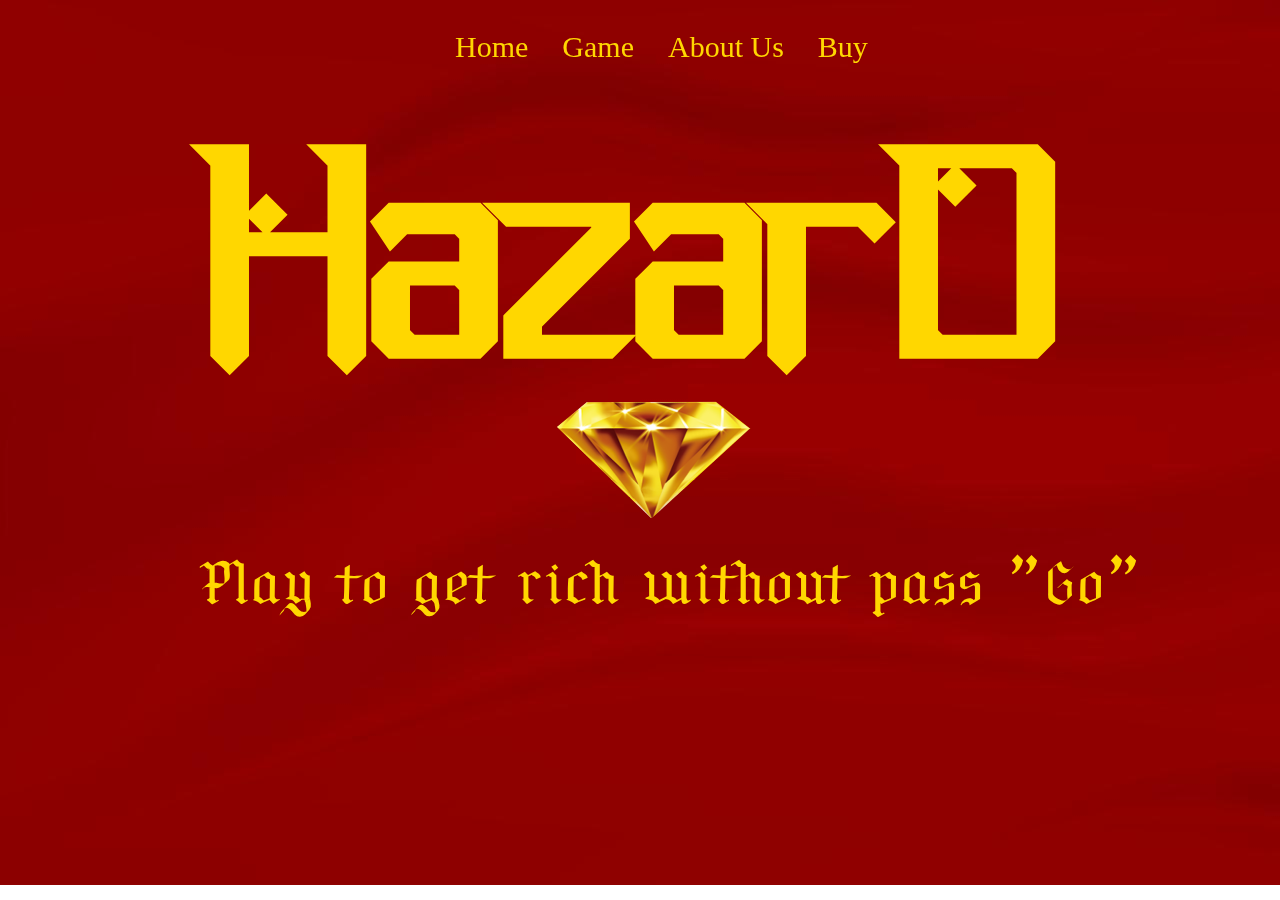
<file: index.html>
<!DOCTYPE html>
<html lang="en">
<head>
    <meta charset="UTF-8">
    <meta name="viewport" content="width=device-width, initial-scale=1.0">
    <title>HazardIndex</title>
    <link rel="stylesheet" href="style.css">
</head>
<body>
    <span class="back"><img src="immagini/bg.jpg" alt="" srcset=""></span>
<div id="topmenu">
    <a class="Home" href="index.html">Home</a>
    <a class="Game" href="game.html">Game</a>
    <a class="About" href="about.html">About Us</a>
    <a class="Buy" href="buy.html">Buy</a>
</div> 
<h1>HazarD</h1>
<img class="diamantozzo" src="immagini/diamanteindex.png" alt="">
<h2> Play to get rich without pass "Go"</h2>
</body>
</html>
</file>
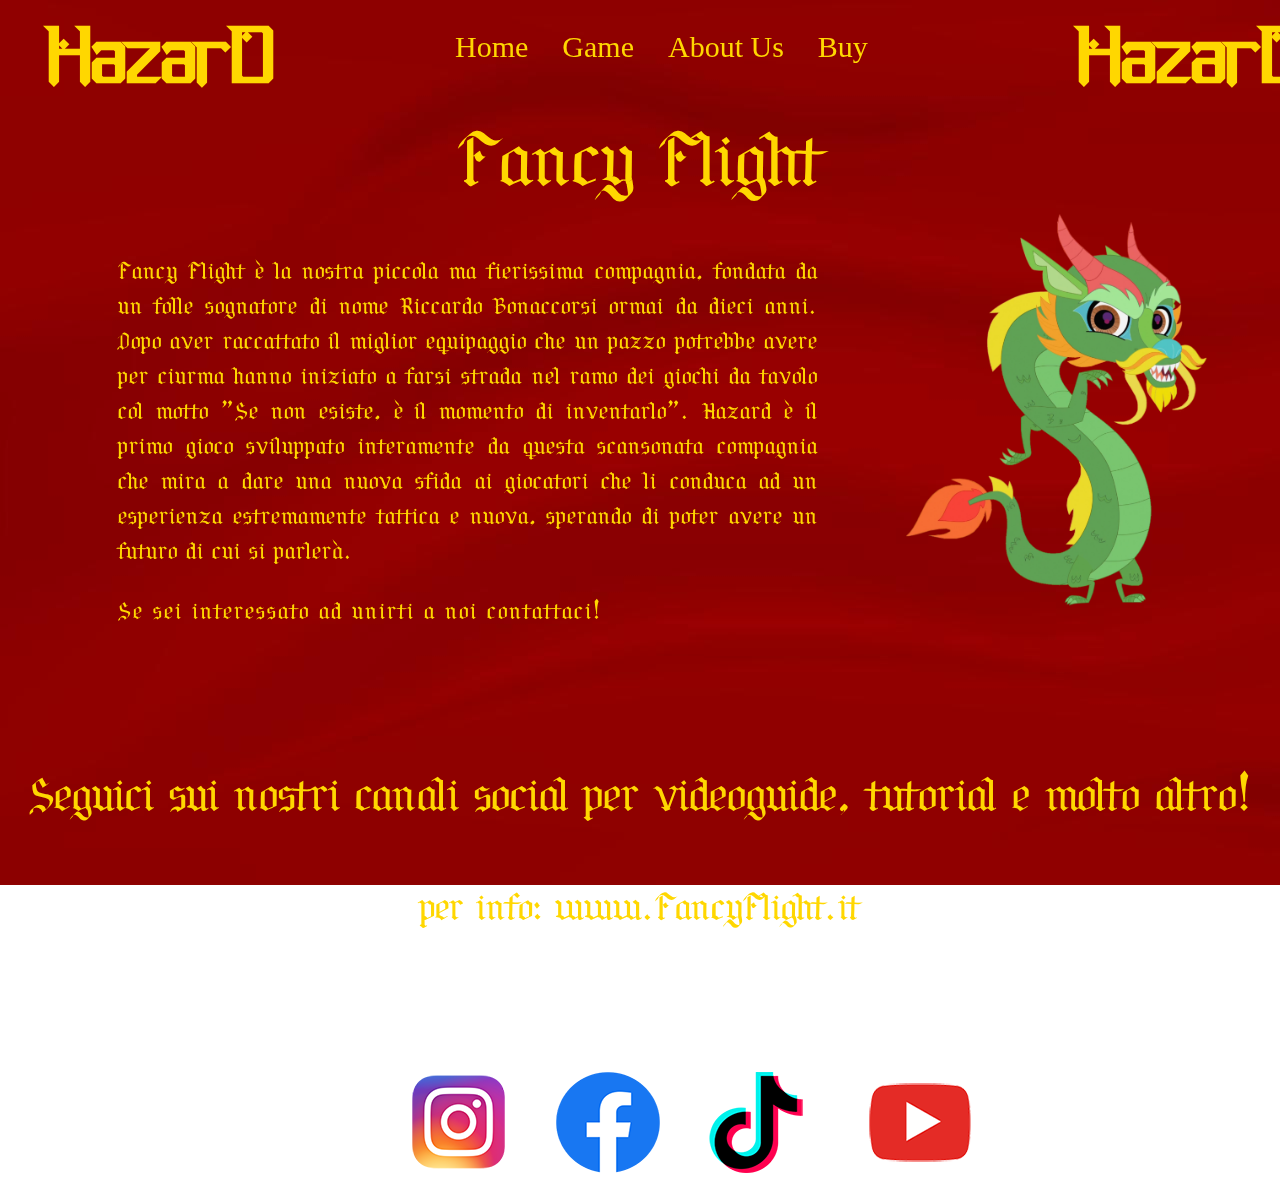
<file: about.html>
<!DOCTYPE html>
<html lang="en">
<head>
    <meta charset="UTF-8">
    <meta name="viewport" content="width=device-width, initial-scale=1.0">
    <title>About</title>
    <link rel="stylesheet" href="style.css">
</head>
<body>
    <span class="back"><img src="immagini/bg.jpg" alt="" srcset=""></span>
    <h3 class="testatasx">HazarD</h3>
    <h3 class="testatadx">HazarD</h3>
    <div id="topmenu">
        <a class="Home" href="index.html">Home</a>
        <a class="Game" href="game.html">Game</a>
        <a class="About" href="about.html">About Us</a>
        <a class="Buy" href="buy.html">Buy</a>
    </div> 
    <p class="FF"> Fancy Flight</p>
    <p class="abouttext"> Fancy Flight è la nostra piccola ma fierissima compagnia, fondata da un folle sognatore di nome
         Riccardo Bonaccorsi ormai da dieci anni. Dopo aver raccattato il miglior equipaggio che un pazzo potrebbe avere per
          ciurma hanno iniziato a farsi strada nel ramo dei giochi da tavolo col motto "Se non esiste, è il momento di inventarlo". 
          Hazard è il primo gioco sviluppato interamente da questa scansonata compagnia che mira a dare una nuova sfida ai giocatori 
          che li conduca ad un esperienza estremamente tattica e nuova, sperando di poter avere un futuro di cui si parlerà.
    </p>
    <p class="nota"> Se sei interessato ad unirti a noi contattaci!</p>
    <img class="drago" src="immagini/pngegg.png" alt="">

    <span class="insta"> <img src="immagini/insta.png" alt="" srcset=""></span>
<span class="face"> <img src="immagini/face.png" alt="" srcset=""></span> 
<span class="tiktok"> <img src="immagini/tiktok.png" alt="" srcset=""></span>
<span class="youtube"> <img src="immagini/youtube.png" alt="" srcset=""></span>
<p class="textcontacts"> Seguici sui nostri canali social per videoguide, tutorial e molto altro!</p>  
<p class="infoFF"> per info: www.FancyFlight.it</p> 
</body>
</html>
</file>
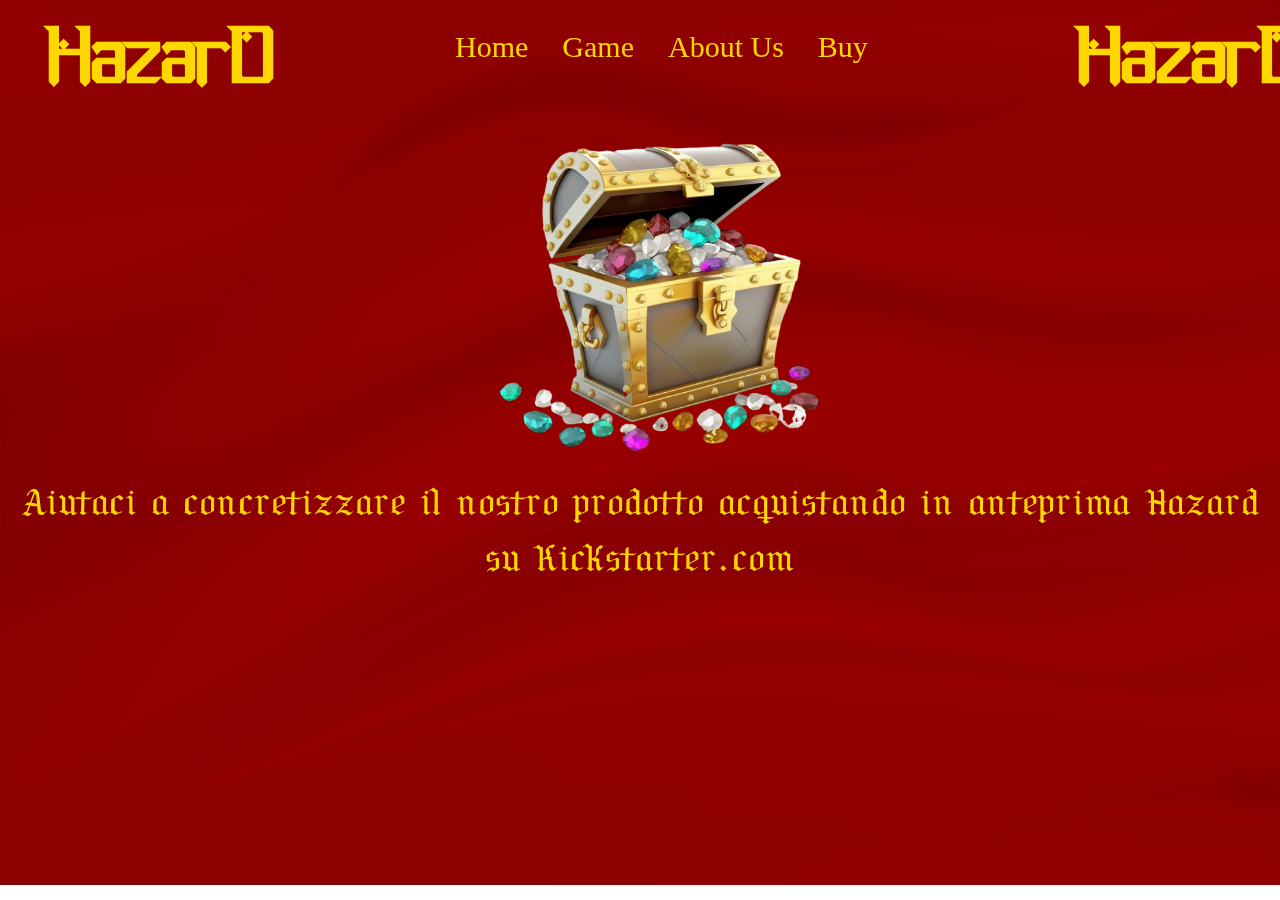
<file: buy.html>
<!DOCTYPE html>
<html lang="en">
<head>
    <meta charset="UTF-8">
    <meta name="viewport" content="width=device-width, initial-scale=1.0">
    <title>Buy</title>
    <link rel="stylesheet" href="style.css">
</head>
<body>
    <span class="back"><img src="immagini/bg.jpg" alt="" srcset=""></span>
    <h3 class="testatasx">HazarD</h3>
    <h3 class="testatadx">HazarD</h3>
    <div id="topmenu">
        <a class="Home" href="index.html">Home</a>
        <a class="Game" href="game.html">Game</a>
        <a class="About" href="about.html">About Us</a>
        <a class="Buy" href="buy.html">Buy</a>
    </div>
    <img class="tesoro" src="immagini/transparent-treasure-chest-gold-coins-gemstones-crystals-6433c4156f5825.0842756116811141334561.png" alt="">
    <p class="aiutaci"> Aiutaci a concretizzare il nostro prodotto acquistando in anteprima Hazard su Kickstarter.com</p> 
</body>
</html>
</file>
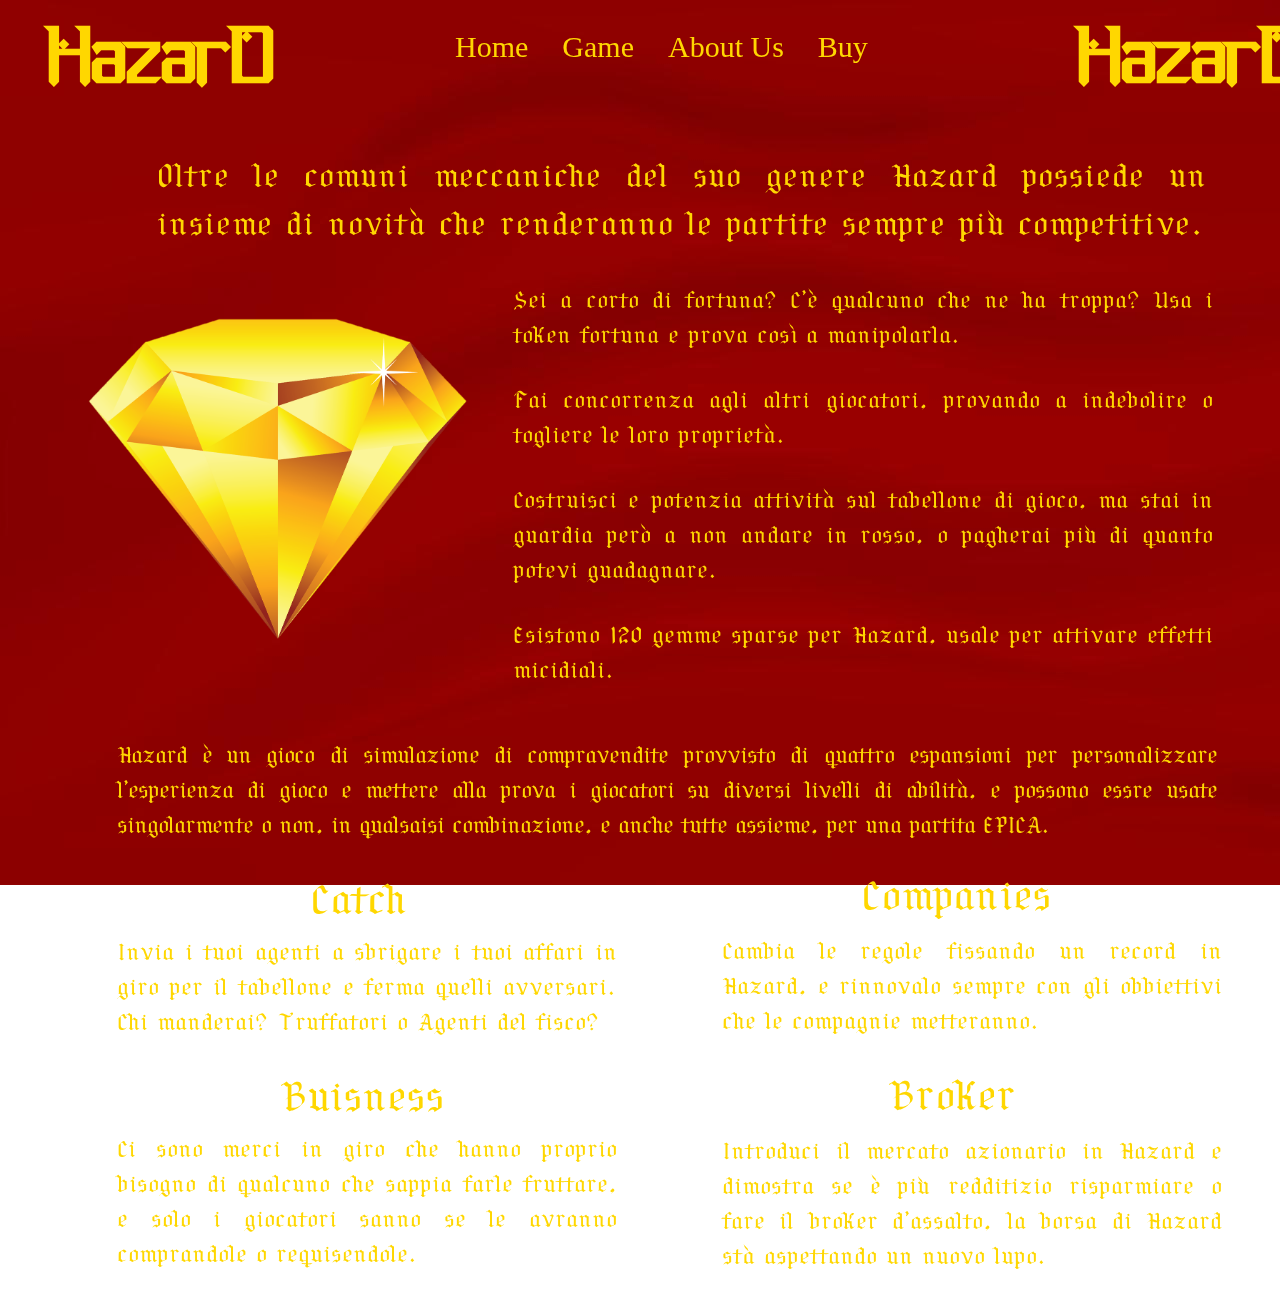
<file: game.html>
<!DOCTYPE html>
<html lang="en">
<head>
    <meta charset="UTF-8">
    <meta name="viewport" content="width=device-width, initial-scale=1.0">
    <title>Game</title>
    <link rel="stylesheet" href="style.css">
</head>
<body>
    <span class="back"><img src="immagini/bg.jpg" alt="" srcset=""></span>
    <h3 class="testatasx">HazarD</h3>
    <h3 class="testatadx">HazarD</h3>
    <div id="topmenu">
        <a class="Home" href="index.html">Home</a>
        <a class="Game" href="game.html">Game</a>
        <a class="About" href="about.html">About Us</a>
        <a class="Buy" href="buy.html">Buy</a>
    </div>
        <p class="rulestext"> Oltre le comuni meccaniche del suo genere Hazard possiede
            un insieme di novità che renderanno le partite sempre più competitive.</p>
       <p class="rulestext2">Sei a corto di fortuna? C'è qualcuno che ne ha troppa? Usa i token 
           fortuna e prova così a manipolarla.</p> 
       <p class="rulestext2">Fai concorrenza agli altri giocatori, provando a indebolire o togliere le loro proprietà.</p>
       <p class="rulestext2">Costruisci e potenzia attività sul tabellone di gioco, ma stai in guardia però a non andare
            in rosso, o pagherai più di quanto potevi guadagnare.</p>
       <p class="rulestext2">Esistono 120 gemme sparse per Hazard, usale per attivare effetti micidiali.</p>
       <img class="diamond" src="immagini/diamond-png-image-pngfre-5.png" alt="">

       <p class="gametext"> Hazard è un gioco di simulazione di compravendite provvisto di quattro espansioni 
        per personalizzare l'esperienza di gioco e mettere alla prova i giocatori su diversi livelli di abilità, e
        possono essre usate singolarmente o non, in qualsaisi combinazione, e anche tutte assieme, per una partita EPICA.</p> 
    <p class="catchtitle"> Catch </p> 
    <p class="catchtext"> Invia i tuoi agenti a sbrigare i tuoi affari in giro per il tabellone e ferma
        quelli avversari. Chi manderai? Truffatori o Agenti del fisco?</p> 
    <p class="buisnesstitle"> Buisness</p>   
    <p class="buisnesstext"> Ci sono merci in giro che hanno proprio bisogno di qualcuno che sappia farle fruttare, e 
        solo i giocatori sanno se le avranno comprandole o requisendole.</p> 
    <p class="companiestitle"> Companies</p> 
    <p class="companiestext"> Cambia le regole fissando un record in Hazard, e rinnovalo sempre con 
        gli obbiettivi che le compagnie metteranno.</p>
    <p class="brokertitle"> Broker</p> 
    <p class="brokertext"> Introduci il mercato azionario in Hazard e dimostra se è più redditizio risparmiare
        o fare il broker d'assalto, la borsa di Hazard stà aspettando un nuovo lupo.</p>  
</body>
</html>
</file>
<file: style.css>
@font-face {
  font-family: gemcut;
  src: url("./font/Gemcut.otf");
}
@font-face {
  font-family: psg;
  src: url("./font/Por\ Siempre\ Gótica.ttf");
}
.back {
  min-height: 100%;
  min-width: 1024px;
  width: 100%;
  height: auto;
  position: fixed;
  top: 0;
  left: 0;
  z-index: -1;
}
a, a:link, a:visited {
  color: gold;
  text-decoration: none;
  }
.Home {
  font-size: 30px;
  position:relative;
  top: 10px;
  padding: 15px;
 }
.Game {
  font-size: 30px;
  position:relative;
  top: 10px;
  padding: 15px;
 }
 .About {
  font-size: 30px;
  position:relative;
  top: 10px;
  padding: 15px;
 }
 .Buy {
  font-size: 30px;
  position:relative;
  top: 10px;
  padding: 15px;
 }
 #topmenu
 {
  padding: 10px 0px 10px 10px;
 }
 a.topmenu, a.topmenu:hover, a.curmenu, a.curmenu:hover
{
  color: #FFFFFF;
  font-weight: bold;
  text-decoration: none;
  padding: 3px 3px 3px 3px;
  margin: 0px 10px 0px 0px;
  box-sizing: content-box;
}
div{
  position: absolute;
  left:430px;
  top:10px;
  box-sizing: content-box;
  margin:0px;
}

li{
  max-width: 120px;
  box-sizing: content-box;
  border-style:solid;
  border-color: gold;
  padding: 35px;
  color: gold;
  list-style-type:none;
  font-size: 30px;
  text-decoration:none;
  text-align: center;
}
h1 {
  font-size: 300px;
  color: gold;
  text-align: center;
  font-family: gemcut;
  margin-top: 80px;
}
h2 {
  font-size: 65px;
  color: gold;
  font-family:psg;
  position:absolute;
  top:480px;
  left:200px;
  letter-spacing: 4px;
}
.insta {
  position:relative;
  left:50ch;
  top:390px;
}
.face {
  position:relative;
  left:55ch;
  top:390px;
}
.tiktok {
  position:relative;
  left:60ch;
  top:390px;
}
.youtube {
  position:relative;
  left:65ch;
  top:405px;
}
.textcontacts {
  font-size: 50px;
  color: gold;
  text-align: center;
  font-family:psg;
  margin-top:-30px;
}
.infoFF {
  font-size: 40px;
  color: gold;
  text-align: center;
  font-family:psg;
  margin-top:50px;
}
.tesoro {
  width: 350px;
  position:relative;
  left:60ch;
  top:110px;
}
.aiutaci {
  font-size: 40px;
  color: gold;
  text-align: center;
  font-family:psg;
  margin-top:110px;
  letter-spacing: 2px;
}
.FF {
  font-size: 80px;
  color: gold;
  text-align: center;
  font-family:psg;
  margin-top:100px;
}
.abouttext{
  font-size: 25px;
  color: gold;
  text-align:justify;
  font-family:psg;
  margin-top:-40px;
  margin-left:10ch;
  max-width: 700px;
  letter-spacing: 1px;
}
.nota{
  font-size: 25px;
  color: gold;
  text-align:justify;
  font-family:psg;
  margin-top:10px;
  margin-left:10ch;
  max-width: 700px;
  letter-spacing: 2px;
}
.drago {
  width: 350px;
  position:absolute;
  left:110ch;
  top:200px;
}
.gametext{
  font-size: 25px;
  color: gold;
  text-align:justify;
  font-family:psg;
  margin-top:50px;
  margin-left:10ch;
  max-width: 1100px;
  letter-spacing: 1px;
}
.catchtitle{
  font-size: 45px;
  color: gold;
  text-align:justify;
  font-family:psg;
  margin-top:10px;
  margin-left:16ch;
  max-width: 700px;
  margin-bottom: -5px;
  letter-spacing: 3px;
}
.catchtext{
  font-size: 25px;
  color: gold;
  text-align:justify;
  font-family:psg;
  margin-top:10px;
  margin-left:10ch;
  max-width: 500px;
  letter-spacing: 2px;
}
.buisnesstitle{
  font-size: 45px;
  color: gold;
  text-align:justify;
  font-family:psg;
  margin-top:10px;
  margin-left:14.5ch;
  max-width: 700px;
  margin-bottom: -5px;
  letter-spacing: 3px;
}
.buisnesstext{
  font-size: 25px;
  color: gold;
  text-align:justify;
  font-family:psg;
  margin-top:10px;
  margin-left:10ch;
  max-width: 500px;
  letter-spacing: 2px;
}
.companiestitle{
  font-size: 45px;
  color: gold;
  text-align:justify;
  font-family:psg;
  margin-top:-433px;
  margin-left:45ch;
  max-width: 700px;
  margin-bottom: -5px;
  letter-spacing: 3px;
}
.companiestext{
  font-size: 25px;
  color: gold;
  text-align:justify;
  font-family:psg;
  margin-top:13px;
  margin-left:65ch;
  max-width: 500px;
  letter-spacing: 2px;
}
.brokertitle{
  font-size: 45px;
  color: gold;
  text-align:justify;
  font-family:psg;
  margin-top:0px;
  margin-left:46.5ch;
  max-width: 700px;
  margin-bottom: -5px;
  letter-spacing: 3px;
}
.brokertext{
  font-size: 25px;
  color: gold;
  text-align:justify;
  font-family:psg;
  margin-top:13px;
  margin-left:65ch;
  max-width: 500px;
  letter-spacing: 2px;
}
.rulestext{
  font-size: 35px;
  color: gold;
  text-align:justify;
  font-family:psg;
  margin-top:150px;
  margin-left:10ch;
  max-width: 1050px;
  letter-spacing: 3px;
}
.rulestext2{
  font-size: 25px;
  color: gold;
  text-align:justify;
  font-family:psg;
  margin-top:30px;
  margin-left:46ch;
  max-width: 700px;
  letter-spacing: 2px;
}
.diamond {
  width: 400px;
  position:absolute;
  left:10ch;
  top:300px;
}
.diamantozzo {
  max-width: 300px;
  position:absolute;
  left:500px;
  top: 350px;
}
h3 {
  position:absolute;
  font-size: 80px;
  color: gold;
  font-family: gemcut;
  margin-top: 60px;
}
.testatasx {
  top:-50px;
  left:50px;
}
.testatadx {
  top:-50px;
  left:1080px;
}
</file>
